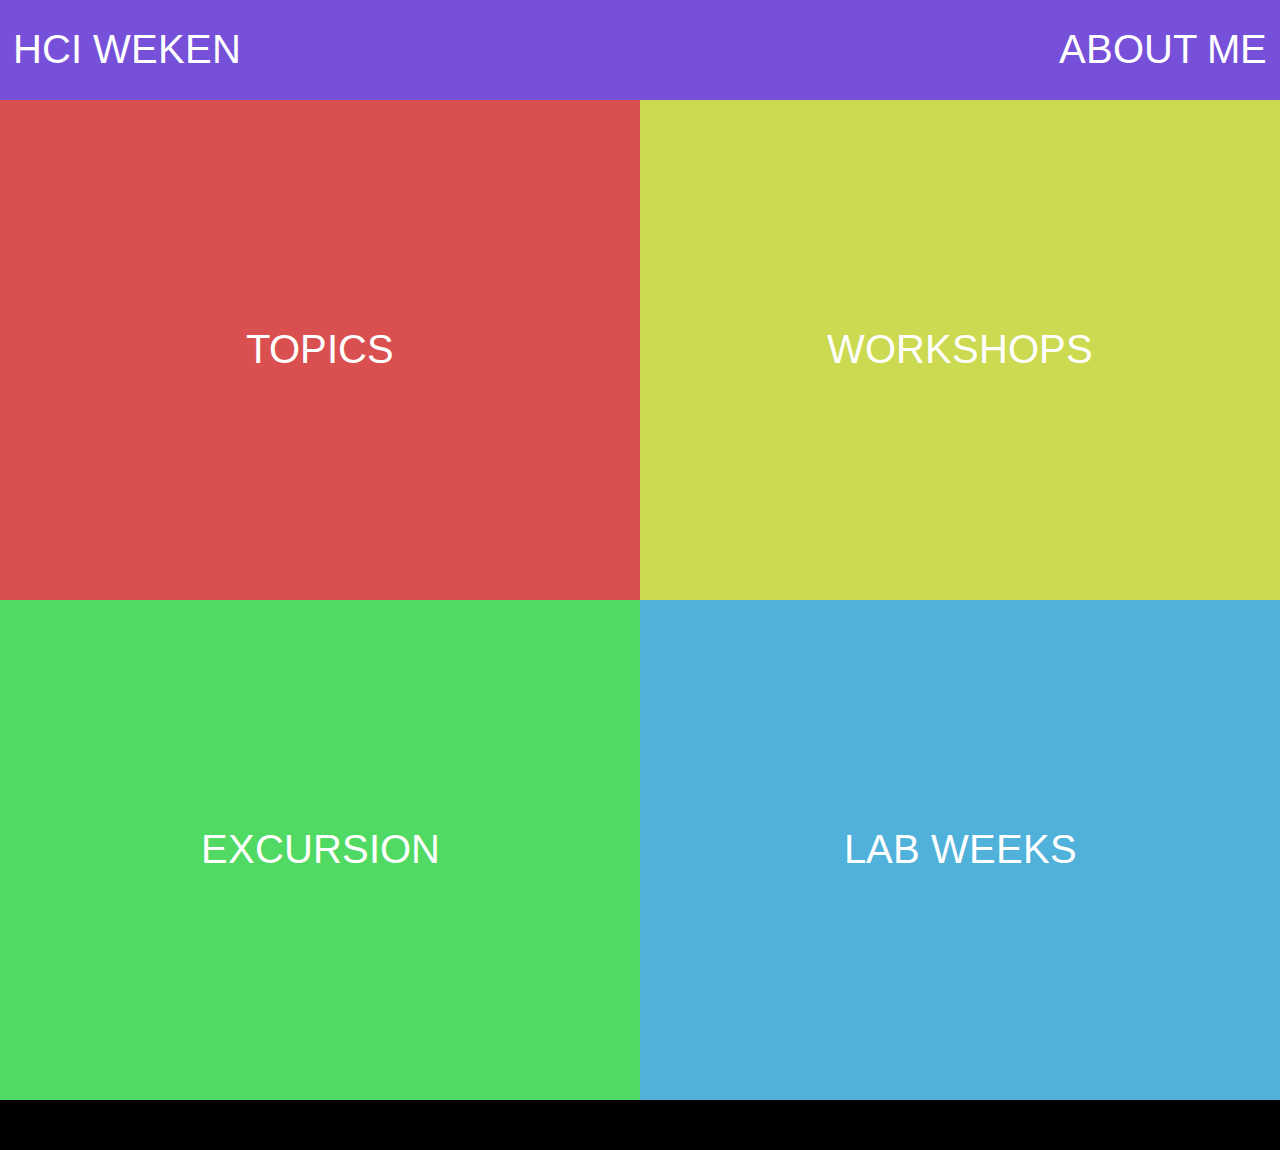
<file: index.html>
<!DOCTYPE html>
<html lang="en">
  <head>

    <!-- Basic Page Needs
    –––––––––––––––––––––––––––––––––––––––––––––––––– -->
    <meta charset="utf-8">
    <meta name="description" content="">
    <meta name="author" content="">

    <title>HCI</title>

    <!-- Mobile Specific Metas
    –––––––––––––––––––––––––––––––––––––––––––––––––– -->
    <meta name="viewport" content="width=device-width, initial-scale=1">

    <!-- FONT
    –––––––––––––––––––––––––––––––––––––––––––––––––– -->
    <link href="https://fonts.googleapis.com/css?family=Arimo" rel="stylesheet">

    <!-- CSS
    –––––––––––––––––––––––––––––––––––––––––––––––––– -->
    <link rel="stylesheet" href="css/css.css">

    <!-- JAVASCRIPT
    –––––––––––––––––––––––––––––––––––––––––––––––––– -->
   
    
    <!-- Favicon
    –––––––––––––––––––––––––––––––––––––––––––––––––– -->
    <!-- <link rel="icon" type="image/png" href=""> -->

  </head>
  <body>
  <!-- Primary Page Layout
  –––––––––––––––––––––––––––––––––––––––––––––––––– -->
  <header class="optionZero"><p class="HCIbig">HCI WEKEN</p><a href="html/home.html" class="about">ABOUT ME</a></header>  

  <main>     
    <figure class="optionOne"><a href="html/topic.html">TOPICS</a></figure> 
    <figure class="optionTwo"><a href="html/workshop.html">WORKSHOPS</a></figure>  
    <figure class="optionThree"><a href="html/excursion.html">EXCURSION</a></figure> 
    <figure class="optionFour"><a href="html/labWeeks.html">LAB WEEKS</a></figure> 
  </main>

  </section>
    <footer>
    </footer>
      
  <!-- End Document
    –––––––––––––––––––––––––––––––––––––––––––––––––– -->
  </body>
</html>
</file>
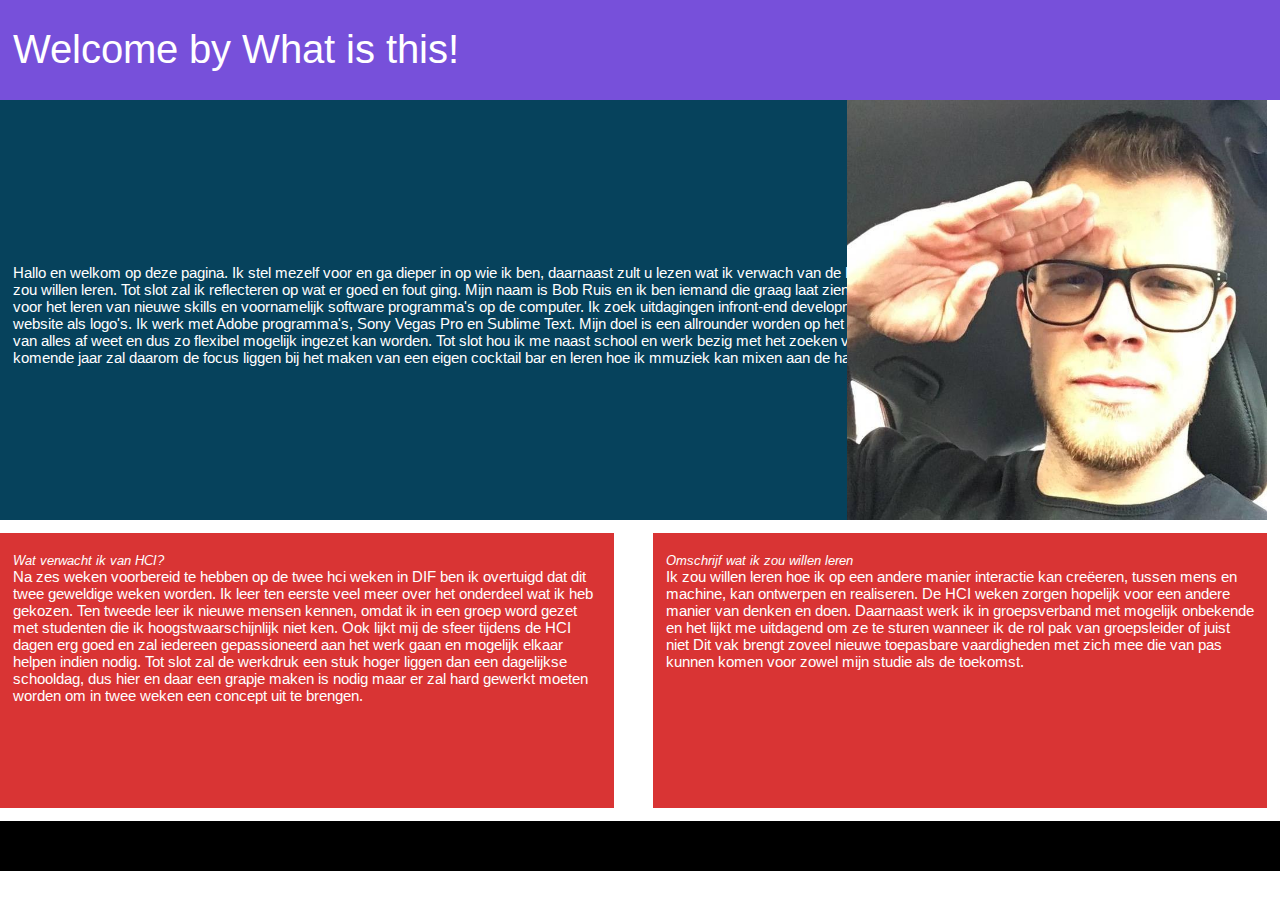
<file: html/home.html>
<!DOCTYPE html>
<html lang="en">
  <head>

    <!-- Basic Page Needs
    –––––––––––––––––––––––––––––––––––––––––––––––––– -->
    <meta charset="utf-8">
    <meta name="description" content="">
    <meta name="author" content="">

    <title>HCI</title>

    <!-- Mobile Specific Metas
    –––––––––––––––––––––––––––––––––––––––––––––––––– -->
    <meta name="viewport" content="width=device-width, initial-scale=1">

    <!-- FONT
    –––––––––––––––––––––––––––––––––––––––––––––––––– -->
    <link href="https://fonts.googleapis.com/css?family=Arimo" rel="stylesheet">
    <link href="https://fonts.googleapis.com/css?family=Titillium+Web" rel="stylesheet">

    <!-- CSS
    –––––––––––––––––––––––––––––––––––––––––––––––––– -->
    <link rel="stylesheet" href="../css/css.css">

    <!-- JAVASCRIPT
    –––––––––––––––––––––––––––––––––––––––––––––––––– -->
   
    
    <!-- Favicon
    –––––––––––––––––––––––––––––––––––––––––––––––––– -->
    <!-- <link rel="icon" type="image/png" href=""> -->

  </head>
  <body>
  <!-- Primary Page Layout
  –––––––––––––––––––––––––––––––––––––––––––––––––– -->
  <header class="optionZero"><a href="../index.html" class="about">Welcome by What is this! </a></header>  

  <main class="home">     
    <article class="aboutMe">
      <p>
        Hallo en welkom op deze pagina. Ik stel mezelf voor en ga dieper in op wie ik ben, daarnaast zult u lezen wat ik verwach van de HCI weken en wat ik graag zou willen leren. Tot slot zal ik reflecteren op wat er goed en fout ging. 

        Mijn naam is Bob Ruis en ik ben iemand die graag laat zien wat ik kan doen. Ik sta open voor het leren van nieuwe skills en voornamelijk software programma's op de computer. Ik zoek uitdagingen infront-end development en ontwerpen van website als logo's. Ik werk met Adobe programma's, Sony Vegas Pro en Sublime Text. Mijn doel is een allrounder worden op het gebied van design, zodat ik van alles af weet en dus zo flexibel mogelijk ingezet kan worden.

        Tot slot hou ik me naast school en werk bezig met het zoeken van nieuwe avonturen. Het komende jaar zal daarom de focus liggen bij het maken van een eigen cocktail bar en leren hoe ik mmuziek kan mixen aan de hand van een draaitafel. 
      </p>
    </article> 
    <figure class="profilePicture">
      <img src="../images/pf.jpg" alt="Bob Ruis" class="picture">
    </figure>  
    <article class="blockOne">
      <p>
        <i>Wat verwacht ik van HCI?</i>
        <br />
        Na zes weken voorbereid te hebben op de twee hci weken in DIF ben ik overtuigd dat dit twee geweldige weken worden. Ik leer ten eerste veel meer over het onderdeel wat ik heb gekozen. Ten tweede leer ik nieuwe mensen kennen, omdat ik in een groep word gezet met studenten die ik hoogstwaarschijnlijk niet ken. Ook lijkt mij de sfeer tijdens de HCI dagen erg goed en zal iedereen gepassioneerd aan het werk gaan en mogelijk elkaar helpen indien nodig. Tot slot zal de werkdruk een stuk hoger liggen dan een dagelijkse schooldag, dus hier en daar een grapje maken is nodig maar er zal hard gewerkt moeten worden om in twee weken een concept uit te brengen.
      </p>
    </article>  

    <article class="blockTwo">
      <p>
        <i>Omschrijf wat ik zou willen leren</i>
        <br />
        Ik zou willen leren hoe ik op een andere manier interactie kan creëeren, tussen mens en machine, kan ontwerpen en realiseren. De HCI weken zorgen hopelijk voor een andere manier van denken en doen. Daarnaast werk ik in groepsverband met mogelijk onbekende en het lijkt me uitdagend om ze te sturen wanneer ik de rol pak van groepsleider of juist niet

        Dit vak brengt zoveel nieuwe toepasbare vaardigheden met zich mee die van pas kunnen komen voor zowel mijn studie als de toekomst.
      </article> 
  
  </main>

  <footer></footer>
      
  <!-- End Document
    –––––––––––––––––––––––––––––––––––––––––––––––––– -->
  </body>
</html>
</file>
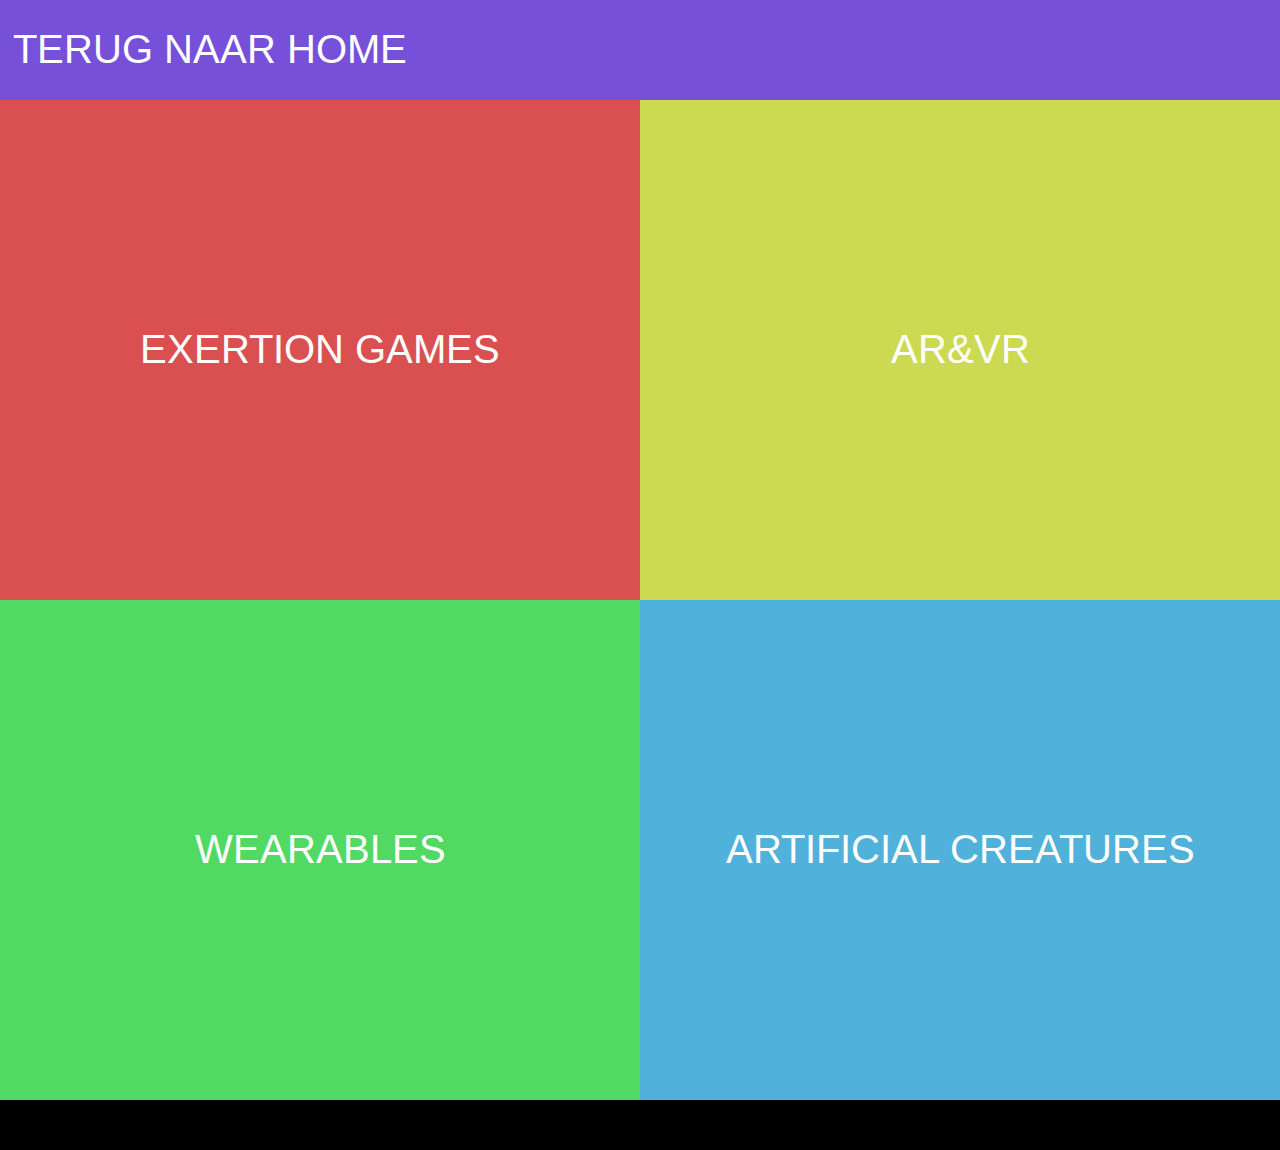
<file: html/topic.html>
<!DOCTYPE html>
<html lang="en">
  <head>

    <!-- Basic Page Needs
    –––––––––––––––––––––––––––––––––––––––––––––––––– -->
    <meta charset="utf-8">
    <meta name="description" content="">
    <meta name="author" content="">

    <title>Topics</title>

    <!-- Mobile Specific Metas
    –––––––––––––––––––––––––––––––––––––––––––––––––– -->
    <meta name="viewport" content="width=device-width, initial-scale=1">

    <!-- FONT
    –––––––––––––––––––––––––––––––––––––––––––––––––– -->
    <link href="https://fonts.googleapis.com/css?family=Arimo" rel="stylesheet">

    <!-- CSS
    –––––––––––––––––––––––––––––––––––––––––––––––––– -->
    <link rel="stylesheet" href="../css/css.css">

    <!-- JAVASCRIPT
    –––––––––––––––––––––––––––––––––––––––––––––––––– -->
   
    
    <!-- Favicon
    –––––––––––––––––––––––––––––––––––––––––––––––––– -->
    <!-- <link rel="icon" type="image/png" href=""> -->

  </head>
  <body>
  <!-- Primary Page Layout
  –––––––––––––––––––––––––––––––––––––––––––––––––– -->
    <header class="optionZero"><a href="home.html" class="about">TERUG NAAR HOME</a></header>  

    <main>
 		<figure class="optionOne"><a href="topic/exertion_games.html">EXERTION GAMES</a></figure>	
 		<figure class="optionTwo"><a href="topic/ar_vr.html">AR&VR</a></figure>	
 		<figure class="optionThree"><a href="topic/weearables.html">WEARABLES</a></figure>	
 		<figure class="optionFour"><a href="topic/ac.html">ARTIFICIAL CREATURES</a></figure>	
    </main>

    <footer>
    </footer>
      
  <!-- End Document
    –––––––––––––––––––––––––––––––––––––––––––––––––– -->
  </body>
</html>
</file>
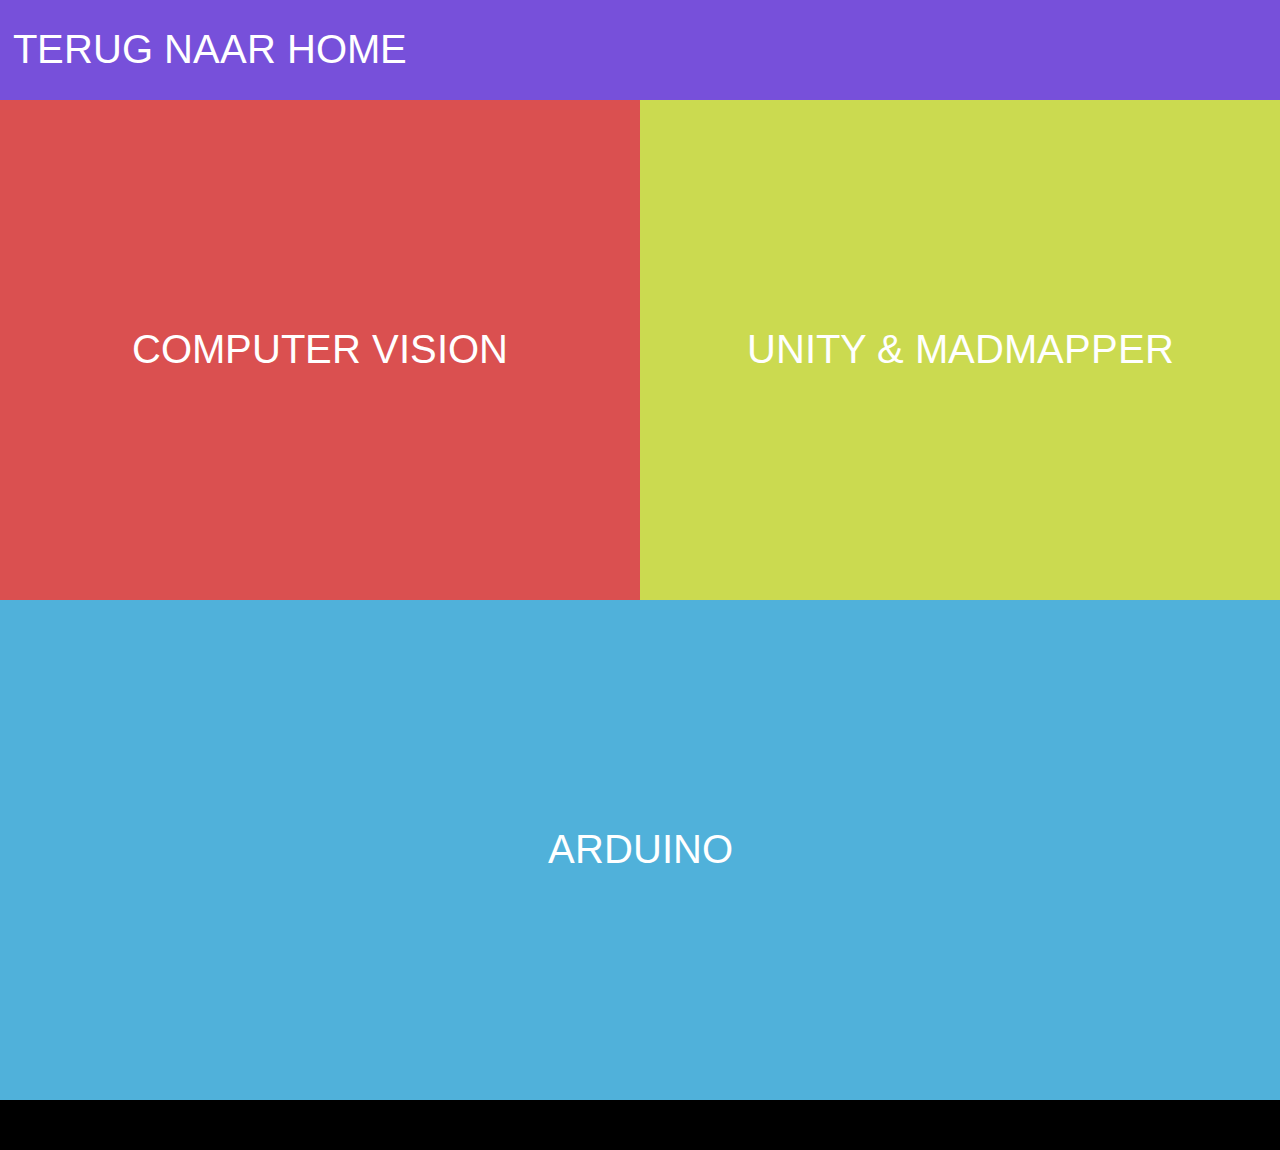
<file: html/workshop.html>
<!DOCTYPE html>
<html lang="en">
  <head>

    <!-- Basic Page Needs
    –––––––––––––––––––––––––––––––––––––––––––––––––– -->
    <meta charset="utf-8">
    <meta name="description" content="">
    <meta name="author" content="">

    <title>Workshop</title>

    <!-- Mobile Specific Metas
    –––––––––––––––––––––––––––––––––––––––––––––––––– -->
    <meta name="viewport" content="width=device-width, initial-scale=1">

    <!-- FONT
    –––––––––––––––––––––––––––––––––––––––––––––––––– -->
    <link href="https://fonts.googleapis.com/css?family=Arimo" rel="stylesheet">

    <!-- CSS
    –––––––––––––––––––––––––––––––––––––––––––––––––– -->
    <link rel="stylesheet" href="../css/css.css">

    <!-- JAVASCRIPT
    –––––––––––––––––––––––––––––––––––––––––––––––––– -->
   
    
    <!-- Favicon
    –––––––––––––––––––––––––––––––––––––––––––––––––– -->
    <!-- <link rel="icon" type="image/png" href=""> -->

  </head>
  <body>
  <!-- Primary Page Layout
  –––––––––––––––––––––––––––––––––––––––––––––––––– -->
    <header class="optionZero"><a href="home.html" class="about">TERUG NAAR HOME</a></header>  
    
    <main>
   		<figure class="optionOne"><a href="workshop/cv.html">COMPUTER VISION</a></figure>	
   		<figure class="optionTwo"><a href="workshop/unity.html">UNITY & MADMAPPER</a></figure>
   		<figure class="optionFour arduinoLink"><a href="workshop/arduino.html">ARDUINO</a></figure>	
    </main>

    <footer>
    </footer>
      
  <!-- End Document
    –––––––––––––––––––––––––––––––––––––––––––––––––– -->
  </body>
</html>
</file>
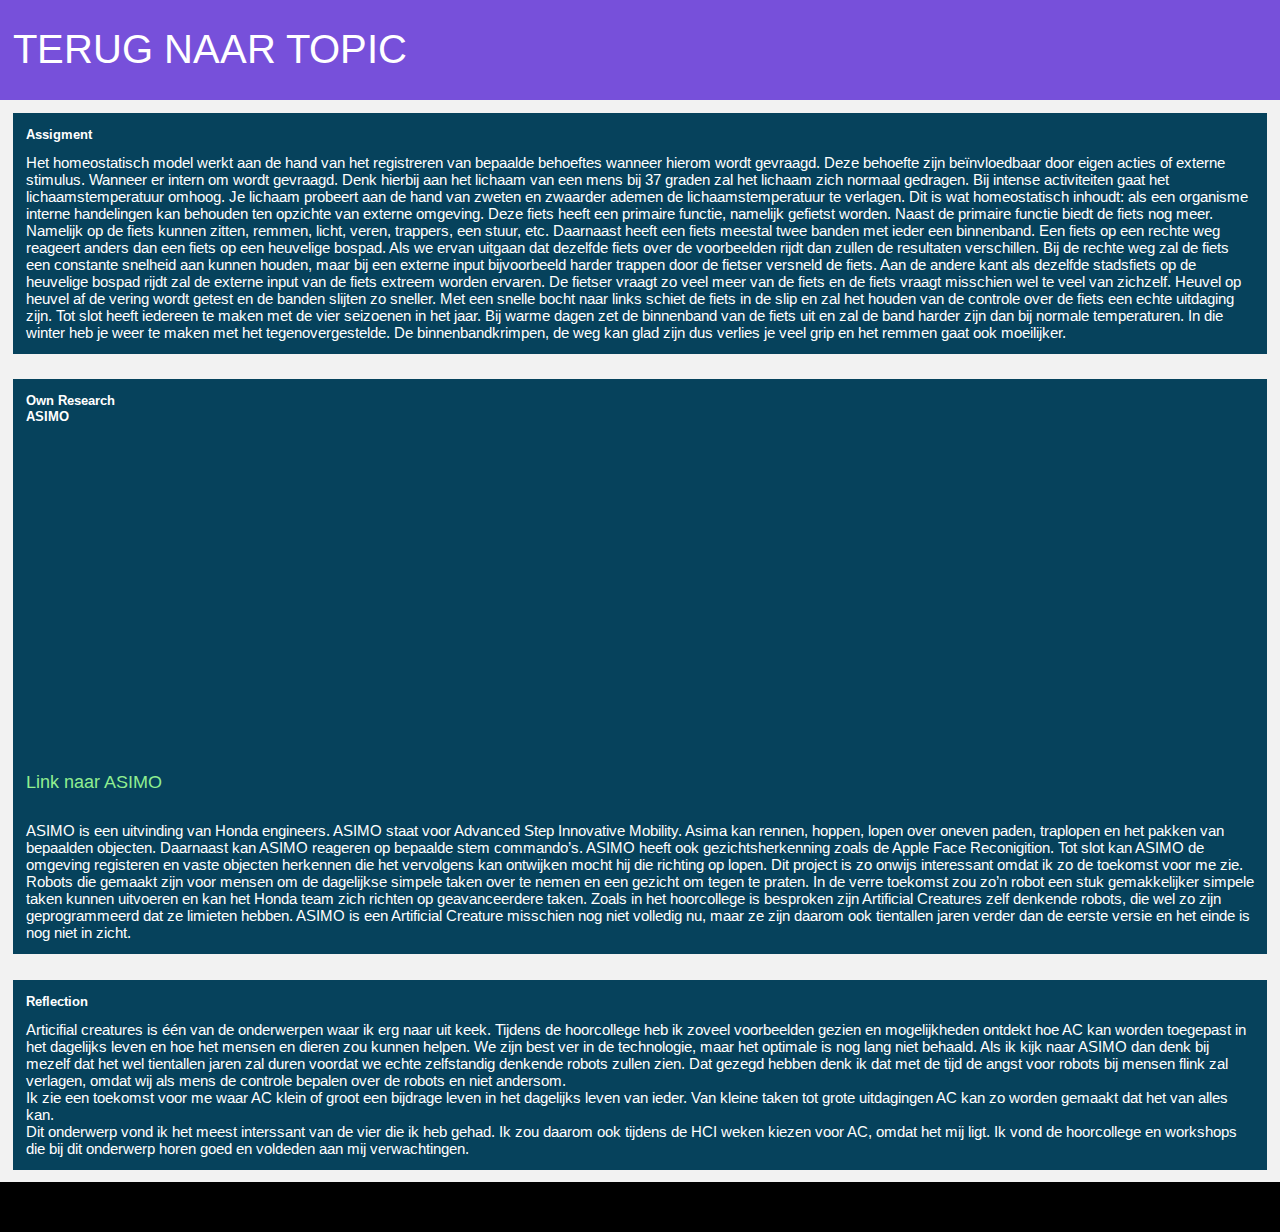
<file: html/topic/ac.html>
<!DOCTYPE html>
<html lang="en">
  <head>

    <!-- Basic Page Needs
    –––––––––––––––––––––––––––––––––––––––––––––––––– -->
    <meta charset="utf-8">
    <meta name="description" content="">
    <meta name="author" content="">

    <title>Artificial Creatures</title>

    <!-- Mobile Specific Metas
    –––––––––––––––––––––––––––––––––––––––––––––––––– -->
    <meta name="viewport" content="width=device-width, initial-scale=1">

    <!-- FONT
    –––––––––––––––––––––––––––––––––––––––––––––––––– -->
    <link href="https://fonts.googleapis.com/css?family=Arimo" rel="stylesheet">

    <!-- CSS
    –––––––––––––––––––––––––––––––––––––––––––––––––– -->
    <link rel="stylesheet" href="../../css/css.css">

    <!-- JAVASCRIPT
    –––––––––––––––––––––––––––––––––––––––––––––––––– -->
   
    
    <!-- Favicon
    –––––––––––––––––––––––––––––––––––––––––––––––––– -->
    <!-- <link rel="icon" type="image/png" href=""> -->

  </head>
  <body>
  <!-- Primary Page Layout
  –––––––––––––––––––––––––––––––––––––––––––––––––– -->
  <header class="optionZero"><a href="../topic.html" class="about">TERUG NAAR TOPIC</a></header>

    <main>  
      <section class="ARassignments">
        <article class="assignmentEG">
         <h2>Assigment</h2>
        <p>
          Het homeostatisch model werkt aan de hand van het registreren van bepaalde behoeftes wanneer hierom wordt gevraagd. Deze behoefte zijn beïnvloedbaar door eigen acties of externe stimulus. Wanneer er intern om wordt gevraagd. Denk hierbij aan het lichaam van een mens bij 37 graden zal het lichaam zich normaal gedragen. Bij intense activiteiten gaat het lichaamstemperatuur omhoog. Je lichaam probeert aan de hand van zweten en zwaarder ademen de lichaamstemperatuur te verlagen. Dit is wat homeostatisch inhoudt: als een organisme interne handelingen kan behouden ten opzichte van externe omgeving. 
          Deze fiets heeft een primaire functie, namelijk gefietst worden. Naast de primaire functie biedt de fiets nog meer. Namelijk op de fiets kunnen zitten, remmen, licht, veren, trappers, een stuur, etc. Daarnaast heeft een fiets meestal twee banden met ieder een binnenband.
          Een fiets op een rechte weg reageert anders dan een fiets op een heuvelige bospad. Als we ervan uitgaan dat dezelfde fiets over de voorbeelden rijdt dan zullen de resultaten verschillen. Bij de rechte weg zal de fiets een constante  snelheid aan kunnen houden, maar bij een externe input bijvoorbeeld harder trappen door de fietser versneld de fiets. 
          Aan de andere kant als dezelfde stadsfiets op de heuvelige bospad rijdt zal de externe input van de fiets extreem worden ervaren. De fietser vraagt zo veel meer van de fiets en de fiets vraagt misschien wel te veel van zichzelf. Heuvel op heuvel af de vering wordt getest en de banden slijten zo sneller. Met een snelle bocht naar links schiet de fiets in de slip en zal het houden van de controle over de fiets een echte uitdaging zijn.
          Tot slot heeft iedereen te maken met de vier seizoenen in het jaar. Bij warme dagen zet de binnenband van de fiets uit en zal de band harder zijn dan bij normale temperaturen. In die winter heb je weer te maken met het tegenovergestelde. De binnenbandkrimpen, de weg kan glad zijn dus verlies je veel grip en het remmen gaat ook moeilijker. 

        </p>
      </article>
    </section>
      <section class="ARassignments">
        <article class="assignmentEG">
          <h2>Own Research</h2>
            <h3>ASIMO</h3>
              <iframe  width="425" height="344" src="https://www.youtube.com/embed/QdQL11uWWcI" frameborder="0" allowfullscreen></iframe>
           
              <a href="http://asimo.honda.com/asimo-history/" class="link">Link naar ASIMO</a>

            <p>
              <br/ >
              ASIMO is een uitvinding van Honda engineers. ASIMO staat voor Advanced Step Innovative Mobility. Asima kan rennen, hoppen, lopen over oneven paden, traplopen en het pakken van bepaalden objecten. Daarnaast kan ASIMO reageren op bepaalde stem commando’s. ASIMO heeft ook gezichtsherkenning zoals de Apple Face Reconigition. Tot slot kan ASIMO de omgeving registeren en vaste objecten herkennen die het vervolgens kan ontwijken mocht hij die richting op lopen. Dit project is zo onwijs interessant omdat ik zo de toekomst voor me zie. Robots die gemaakt zijn voor mensen om de dagelijkse simpele taken over te nemen en een gezicht om tegen te praten. In de verre toekomst zou zo’n robot een stuk gemakkelijker simpele taken kunnen uitvoeren en kan het Honda team zich richten op geavanceerdere taken. Zoals in het hoorcollege is besproken zijn Artificial Creatures zelf denkende robots, die wel zo zijn geprogrammeerd dat ze limieten hebben. ASIMO is een Artificial Creature misschien nog niet volledig nu, maar ze zijn daarom ook tientallen jaren verder dan de eerste versie en het einde is nog niet in zicht. 
            </p>
        </article>

     
    </section>

      <section class="ARassignments">
        <article class="assignmentEG">
          <h2>Reflection</h2>
            <p>
              Articifial creatures is één van de onderwerpen waar ik erg naar uit keek. Tijdens de hoorcollege heb ik zoveel voorbeelden gezien en mogelijkheden ontdekt hoe AC kan worden toegepast in het dagelijks leven en hoe het mensen en dieren zou kunnen helpen. We zijn best ver in de technologie, maar het optimale is nog lang niet behaald. Als ik kijk naar ASIMO dan denk bij mezelf dat het wel tientallen jaren zal duren voordat we echte zelfstandig denkende robots zullen zien. Dat gezegd hebben denk ik dat met de tijd de angst voor robots bij mensen flink zal verlagen, omdat wij als mens de controle bepalen over de robots en niet andersom. 
              <br />
              Ik zie een toekomst voor me waar AC klein of groot een bijdrage leven in het dagelijks leven van ieder. Van kleine taken tot grote uitdagingen AC kan zo worden gemaakt dat het van alles kan. 
              <br />
              Dit onderwerp vond ik het meest interssant van de vier die ik heb gehad. Ik zou daarom ook tijdens de HCI weken kiezen voor AC, omdat het mij ligt. Ik vond de hoorcollege en workshops die bij dit onderwerp horen goed en voldeden aan mij verwachtingen.   
            </p>    
      </article>
    </section>

    <footer>
    </footer>
      
  <!-- End Document
    –––––––––––––––––––––––––––––––––––––––––––––––––– -->
  </body>
</html>
</file>
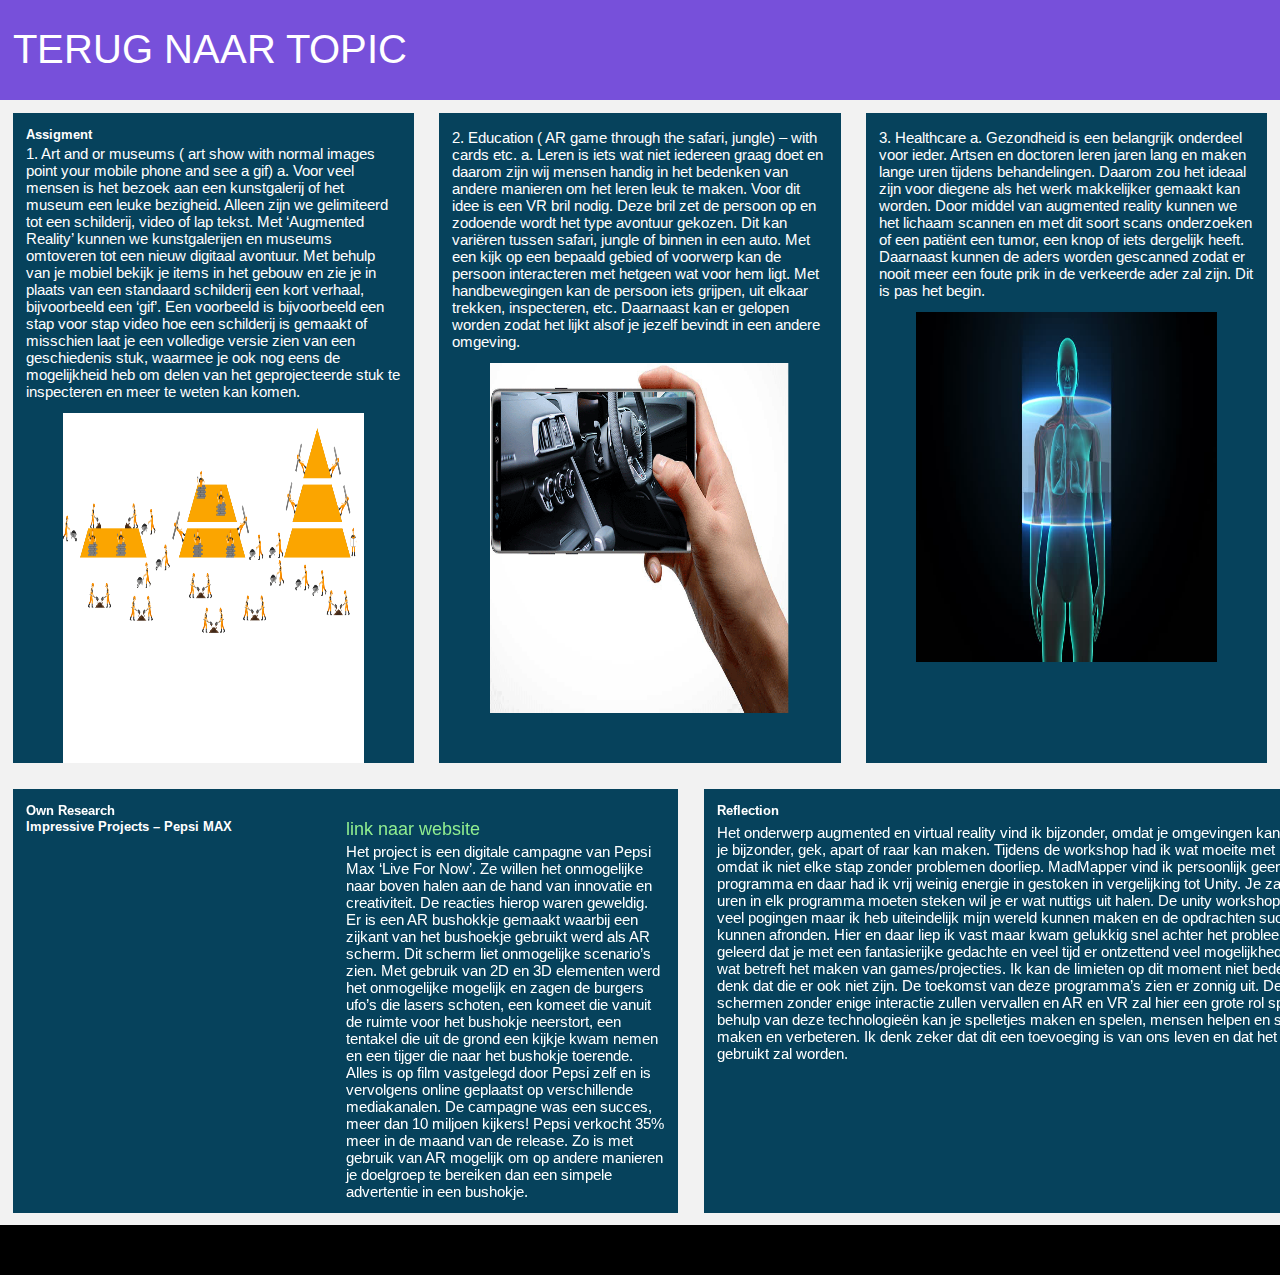
<file: html/topic/ar_vr.html>
<!DOCTYPE html>
<html lang="en">
  <head>

    <!-- Basic Page Needs
    –––––––––––––––––––––––––––––––––––––––––––––––––– -->
    <meta charset="utf-8">
    <meta name="description" content="">
    <meta name="author" content="">

    <title>AR VR</title>

    <!-- Mobile Specific Metas
    –––––––––––––––––––––––––––––––––––––––––––––––––– -->
    <meta name="viewport" content="width=device-width, initial-scale=1">

    <!-- FONT
    –––––––––––––––––––––––––––––––––––––––––––––––––– -->
    <link href="https://fonts.googleapis.com/css?family=Arimo" rel="stylesheet">

    <!-- CSS
    –––––––––––––––––––––––––––––––––––––––––––––––––– -->
    <link rel="stylesheet" href="../../css/css.css">

    <!-- JAVASCRIPT
    –––––––––––––––––––––––––––––––––––––––––––––––––– -->
   
    
    <!-- Favicon
    –––––––––––––––––––––––––––––––––––––––––––––––––– -->
    <!-- <link rel="icon" type="image/png" href=""> -->

  </head>
  <body>
  <!-- Primary Page Layout
  –––––––––––––––––––––––––––––––––––––––––––––––––– -->
  <header class="optionZero"><a href="../topic.html" class="about">TERUG NAAR TOPIC</a></header> 

    <main> 
      <section class="arvrAssignments">
        <article class="assignmentARVR">
         <h2>Assigment</h2>
        <p>
          1.  Art and  or museums ( art show with normal images point your mobile phone and see a gif)
          a.  Voor veel mensen is het bezoek aan een kunstgalerij of het museum een leuke bezigheid. Alleen zijn we gelimiteerd tot een schilderij, video of lap tekst. Met ‘Augmented Reality’ kunnen we kunstgalerijen en museums omtoveren tot een nieuw digitaal avontuur. Met behulp van je mobiel bekijk je items in het gebouw en zie je in plaats van een standaard schilderij een kort verhaal, bijvoorbeeld een ‘gif’. Een voorbeeld is bijvoorbeeld een stap voor stap video hoe een schilderij is gemaakt of misschien laat je een volledige versie zien van een geschiedenis stuk, waarmee je ook nog eens de mogelijkheid heb om delen van het geprojecteerde stuk te inspecteren en meer te weten kan komen.
        </p>
          <figure class="picture_arvr">
            <img src="../../images/building-a-pyramid.png" class="pictures ar"/>
          </figure>
        </article>

        <article class="assignmentARVR">
          <p>
            2.  Education ( AR game through the safari, jungle) – with cards etc. 
            a.  Leren is iets wat niet iedereen graag doet en daarom zijn wij mensen handig in het bedenken van andere manieren om het leren leuk te maken. Voor dit idee is een VR bril nodig. Deze bril zet de persoon op en zodoende wordt het type avontuur gekozen. Dit kan variëren tussen safari, jungle of binnen in een auto. Met een kijk op een bepaald gebied of voorwerp kan de persoon interacteren met hetgeen wat voor hem ligt. Met handbewegingen kan de persoon iets grijpen, uit elkaar trekken, inspecteren, etc. Daarnaast kan er gelopen worden zodat het lijkt alsof je jezelf bevindt in een andere omgeving.  
          </p>
          <figure class="picture_arvr">
              <img src="../../images/insidecar.png" class="pictures ar"/>
          </figure>
        </article>

        <article class="assignmentARVR">
          <p>
            3.  Healthcare
            a.  Gezondheid is een belangrijk onderdeel voor ieder. Artsen en doctoren leren jaren lang en maken lange uren tijdens behandelingen. Daarom zou het ideaal zijn voor diegene als het werk makkelijker gemaakt kan worden. Door middel van augmented reality kunnen we het lichaam scannen en met dit soort scans onderzoeken of een patiënt een tumor, een knop of iets dergelijk heeft. Daarnaast kunnen de aders worden gescanned zodat er nooit meer een foute prik in de verkeerde ader zal zijn. Dit is pas het begin. 
          </p>
          <figure class="picture_arvr">
              <img src="../../images/healthcare.jpg" class="pictures ar"/>
          </figure>
      </article>
    </section>
    <section class="arvrAssignments ">
      <article class="assignmentARVR tt">
        <h2>Own Research</h2>
        
        <div class="a">
            <h3>Impressive Projects – Pepsi MAX</h3>

            <iframe  width="98%" height="344" src="https://www.youtube.com/embed/Go9rf9GmYpM" frameborder="0" allowfullscreen></iframe>
        </div>
        <div class="a">

            <a href="https://grandvisual.com/work/unbelievable-bus-shelter/" class="link">link naar website</a>
          <p>
            Het project is een digitale campagne van Pepsi Max ‘Live For Now’. Ze willen het onmogelijke naar boven halen aan de hand van innovatie en creativiteit. De reacties hierop waren geweldig. Er is een AR bushokkje gemaakt waarbij een zijkant van het bushoekje gebruikt werd als AR scherm. Dit scherm liet onmogelijke scenario’s zien. Met gebruik van 2D en 3D elementen werd het onmogelijke mogelijk en zagen de burgers ufo’s die lasers schoten, een komeet die vanuit de ruimte voor het bushokje neerstort, een tentakel die uit de grond een kijkje kwam nemen en een tijger die naar het bushokje toerende. Alles is op film vastgelegd door Pepsi zelf en is vervolgens online geplaatst op verschillende mediakanalen. De campagne was een succes, meer dan 10 miljoen kijkers! Pepsi verkocht 35% meer in de maand van de release. Zo is met gebruik van AR mogelijk om op andere manieren je doelgroep te bereiken dan een simpele advertentie in een bushokje.
          </p>
        </div>
      </article>

      <article class="assignmentARVR tt">
        <h2>Reflection</h2>
          <p>
            Het onderwerp augmented en virtual reality vind ik bijzonder, omdat je omgevingen kan creëren die je bijzonder, gek, apart of raar kan maken. Tijdens de workshop had ik wat moeite met Unity, omdat ik niet elke stap zonder problemen doorliep. MadMapper vind ik persoonlijk geen prettig programma en daar had ik vrij weinig energie in gestoken in vergelijking tot Unity.  Je zal heel wat uren in elk programma moeten steken wil je er wat nuttigs uit halen. 
            De unity workshops kosten veel pogingen maar ik heb uiteindelijk mijn wereld kunnen maken en de opdrachten succesvol kunnen afronden. Hier en daar liep ik vast maar kwam gelukkig snel achter het  probleem. 
            Ik heb geleerd dat je met een fantasierijke gedachte en veel tijd er ontzettend veel mogelijkheden hebt, wat betreft het maken van games/projecties. Ik kan de limieten op dit moment niet bedenken en ik denk dat die er ook niet zijn. 
            De toekomst van deze programma’s zien er zonnig uit. De standaard schermen zonder enige interactie zullen vervallen en AR en VR zal hier een grote rol spelen. Met behulp van deze technologieën kan je spelletjes maken en spelen, mensen helpen en simulaties maken en verbeteren. Ik denk zeker dat dit een toevoeging is van ons leven en dat het nog veel gebruikt zal worden.
          </p>
      </article>
    </section>



  </main>

  <footer>
  </footer>
      
  <!-- End Document
    –––––––––––––––––––––––––––––––––––––––––––––––––– -->
  </body>
</html>
</file>
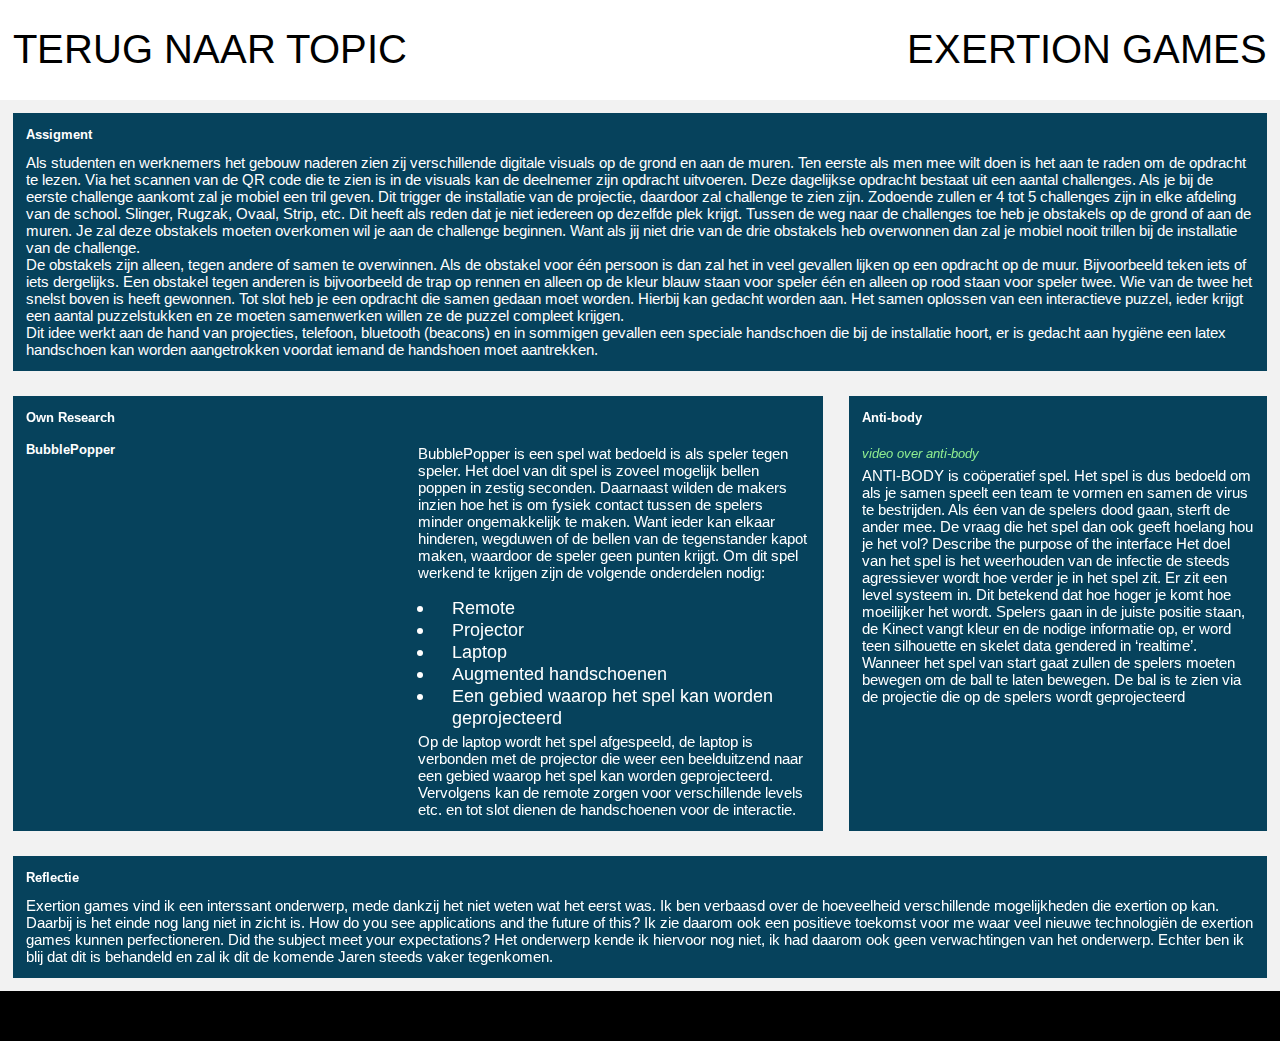
<file: html/topic/exertion_games.html>
<!DOCTYPE html>
<html lang="en">
  <head>

    <!-- Basic Page Needs
    –––––––––––––––––––––––––––––––––––––––––––––––––– -->
    <meta charset="utf-8">
    <meta name="description" content="">
    <meta name="author" content="">

    <title>Exertion games</title>

    <!-- Mobile Specific Metas
    –––––––––––––––––––––––––––––––––––––––––––––––––– -->
    <meta name="viewport" content="width=device-width, initial-scale=1">

    <!-- FONT
    –––––––––––––––––––––––––––––––––––––––––––––––––– -->
    <link href="https://fonts.googleapis.com/css?family=Arimo" rel="stylesheet">

    <!-- CSS
    –––––––––––––––––––––––––––––––––––––––––––––––––– -->
    <link rel="stylesheet" href="../../css/css.css">

    <!-- JAVASCRIPT
    –––––––––––––––––––––––––––––––––––––––––––––––––– -->
   
    
    <!-- Favicon
    –––––––––––––––––––––––––––––––––––––––––––––––––– -->
    <!-- <link rel="icon" type="image/png" href=""> -->

  </head>
  <body>
  <!-- Primary Page Layout
  –––––––––––––––––––––––––––––––––––––––––––––––––– -->
  <header class="head"><a href="../topic.html" class="back">TERUG NAAR TOPIC</a> <p class="titlePage">EXERTION GAMES</p></header>

    <main> 
      <section class="EGAssignments">
        <article class="assignmentEG">
         <h2>Assigment</h2>
        <p>
          Als studenten en werknemers het gebouw naderen zien zij verschillende digitale visuals op de grond en aan de muren. Ten eerste als men mee wilt doen is het aan te raden om de opdracht te lezen. Via het scannen van de QR code die te zien is in de visuals kan de deelnemer zijn opdracht uitvoeren. Deze dagelijkse opdracht bestaat uit een aantal challenges. Als je bij de eerste challenge aankomt zal je mobiel een tril geven. Dit trigger de installatie van de projectie, daardoor zal challenge te zien zijn. Zodoende zullen er 4 tot 5 challenges zijn in elke afdeling van de school. Slinger, Rugzak, Ovaal, Strip, etc. Dit heeft als reden dat je niet iedereen op dezelfde plek krijgt. Tussen de weg naar de challenges toe heb je obstakels op de grond of aan de muren. Je zal deze obstakels moeten overkomen wil je aan de challenge beginnen. Want als jij niet drie van de drie obstakels heb overwonnen dan zal je mobiel nooit trillen bij de installatie van de challenge.</br >
          De obstakels zijn alleen, tegen andere of samen te overwinnen. Als de obstakel voor één persoon is dan zal het in veel gevallen lijken op een opdracht op de muur. Bijvoorbeeld teken iets of iets dergelijks. Een obstakel tegen anderen is bijvoorbeeld de trap op rennen en alleen op de kleur blauw staan voor speler één en alleen op rood staan voor speler twee. Wie van de twee het snelst boven is heeft gewonnen. Tot slot heb je een opdracht die samen gedaan moet worden. Hierbij kan gedacht worden aan. Het samen oplossen van een interactieve puzzel, ieder krijgt een aantal puzzelstukken en ze moeten samenwerken willen ze de puzzel compleet krijgen. </br >
          Dit idee werkt aan de hand van projecties, telefoon, bluetooth (beacons) en in sommigen gevallen een speciale handschoen die bij de installatie hoort, er is gedacht aan hygiëne een latex handschoen kan worden aangetrokken voordat iemand de handshoen moet aantrekken.
        </p>
      </article>
    </section>

      <section class="EGAssignments">
        <article class="assignmentEG">
        <h2>Own Research</h2>
        <br />
        <div class="a">
            <h3>BubblePopper</h3>
            <iframe width="98%" height="344" src="https://www.youtube.com/embed/DOHqMWDbp44" frameborder="0" allowfullscreen></iframe>
        </div>
        <div class="a">
          <p>
            BubblePopper is een spel wat bedoeld is als speler tegen speler. Het doel van dit spel is zoveel mogelijk bellen poppen in zestig seconden. Daarnaast wilden de makers inzien hoe het is om fysiek contact tussen de spelers minder ongemakkelijk te maken. Want ieder kan elkaar hinderen, wegduwen of de bellen van de tegenstander kapot maken, waardoor de speler geen punten krijgt. 

            Om dit spel werkend te krijgen zijn de volgende onderdelen nodig:
          </p> <br/ >
            <ul>
              <li>Remote</li>
              <li>Projector</li>
              <li>Laptop</li>
              <li>Augmented handschoenen</li>
              <li>Een gebied waarop het spel kan worden geprojecteerd </li>
            </ul>
          <p>
            Op de laptop wordt het spel afgespeeld, de laptop is verbonden met de projector die weer een beelduitzend naar een gebied waarop het spel kan worden geprojecteerd. Vervolgens kan de remote zorgen voor verschillende levels etc. en tot slot dienen de handschoenen voor de interactie. 
          </p>
        <div class="a">
      </article>

      <article class="assignmentARVR">
        <h2>Anti-body</h2>
          <br />
            <a href="http://exertiongameslab.org/projects/anti-body" target="_blank" class="link"><i>video over anti-body</i></a>
          
          <p>
            ANTI-BODY is coöperatief spel. Het spel is dus bedoeld om als je samen speelt een team te vormen en samen de virus te bestrijden. Als éen van de spelers dood gaan, sterft de ander mee. De vraag die het spel dan ook geeft hoelang hou je het vol? 
            Describe the purpose of the interface
            Het doel van het spel is het weerhouden van de infectie de steeds agressiever wordt hoe verder je in het spel zit. Er zit een level systeem in. Dit betekend dat hoe hoger je komt hoe moeilijker het wordt. 
            Spelers gaan in de juiste positie staan, de Kinect vangt kleur en de nodige informatie op, er word teen silhouette en skelet data gendered in ‘realtime’. Wanneer het spel van start gaat zullen de spelers moeten bewegen om de ball te laten bewegen. De bal is te zien via de projectie die op de spelers wordt geprojecteerd
          </p>
      </article>
    </section>

    <section class="EGAssignments">
      <article class="assignmentEG">
        <h2>Reflectie</h2>
          <p>
            Exertion games vind ik een interssant onderwerp, mede dankzij het niet weten wat het eerst was. Ik ben verbaasd over de hoeveelheid verschillende mogelijkheden die exertion op kan. Daarbij is het einde nog lang niet in zicht is.
          
            How do you see applications and the future of this?
            Ik zie daarom ook een positieve toekomst voor me waar veel nieuwe technologiën de exertion games kunnen perfectioneren.
          
            Did the subject meet your expectations?
            Het onderwerp kende ik hiervoor nog niet, ik had daarom ook geen verwachtingen van het onderwerp. Echter ben ik blij dat dit is behandeld en zal ik dit de komende Jaren steeds vaker tegenkomen. 
          </p>
      </article>
    </section>
  </main>

    <footer>
    </footer>
      
  <!-- End Document
    –––––––––––––––––––––––––––––––––––––––––––––––––– -->
  </body>
</html>
</file>
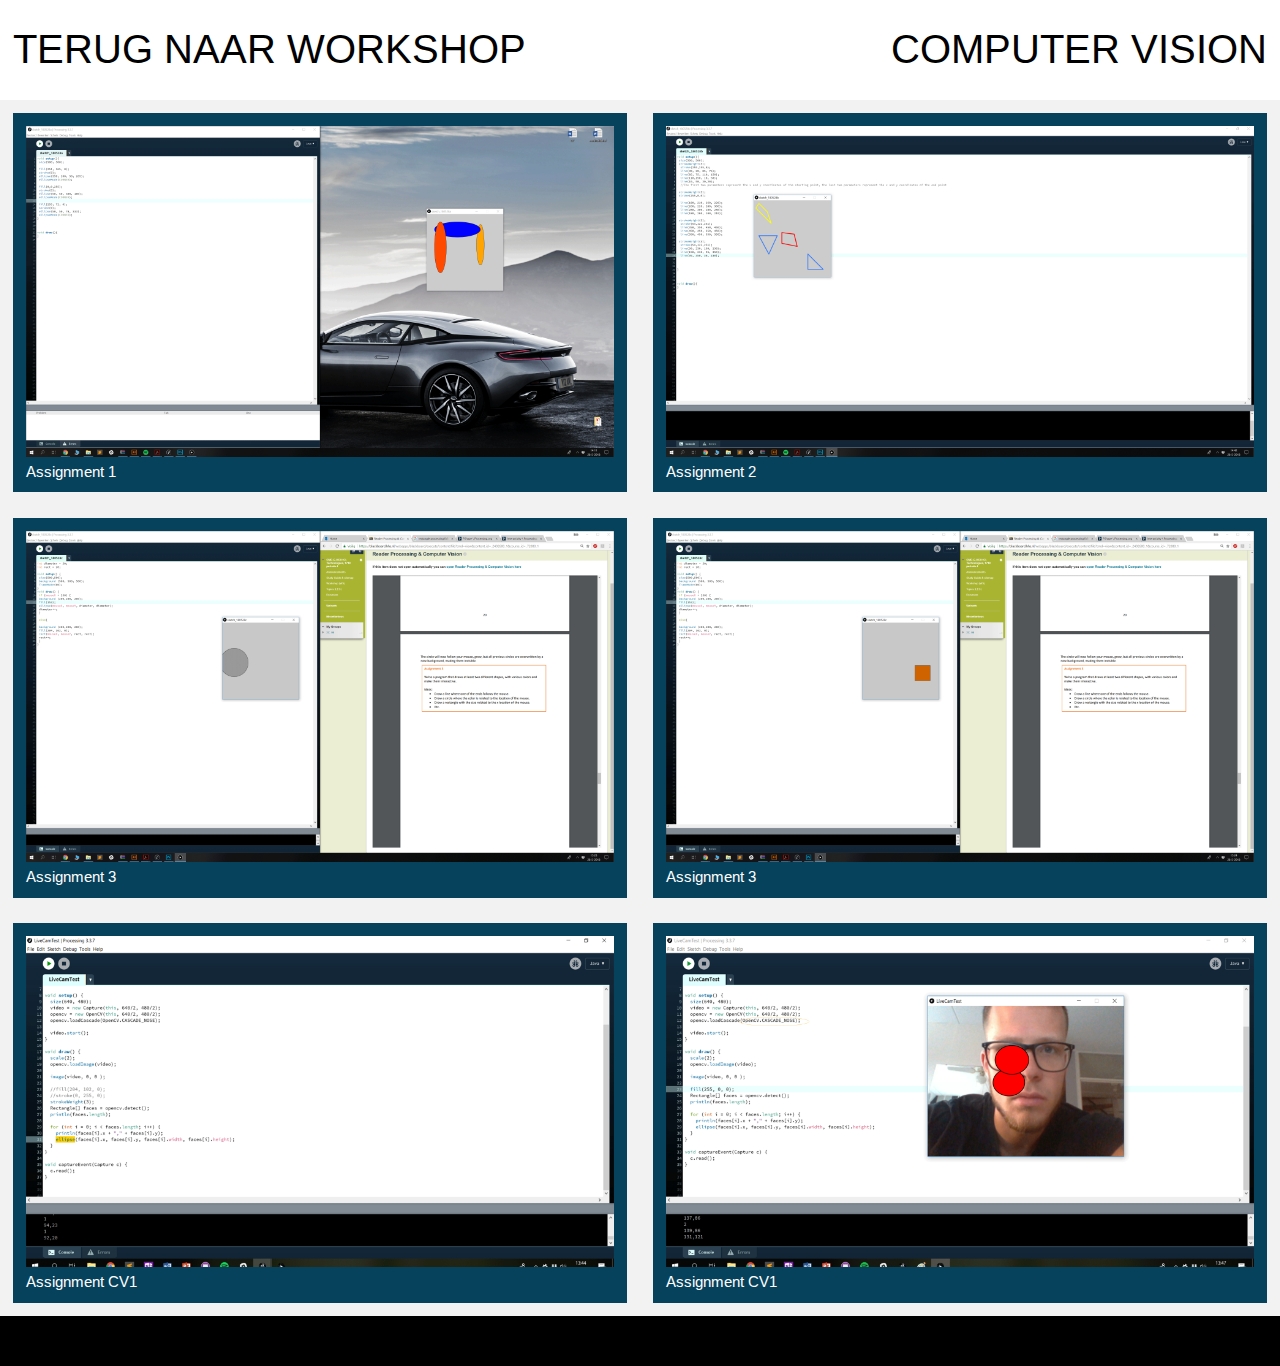
<file: html/workshop/cv.html>
<!DOCTYPE html>
<html lang="en">
  <head>

    <!-- Basic Page Needs
    –––––––––––––––––––––––––––––––––––––––––––––––––– -->
    <meta charset="utf-8">
    <meta name="description" content="">
    <meta name="author" content="">

    <title>Computer Vision</title>

    <!-- Mobile Specific Metas
    –––––––––––––––––––––––––––––––––––––––––––––––––– -->
    <meta name="viewport" content="width=device-width, initial-scale=1">

    <!-- FONT
    –––––––––––––––––––––––––––––––––––––––––––––––––– -->
    <link href="https://fonts.googleapis.com/css?family=Arimo" rel="stylesheet">

    <!-- CSS
    –––––––––––––––––––––––––––––––––––––––––––––––––– -->
    <link rel="stylesheet" href="../../css/css.css">

    <!-- JAVASCRIPT
    –––––––––––––––––––––––––––––––––––––––––––––––––– -->
   
    
    <!-- Favicon
    –––––––––––––––––––––––––––––––––––––––––––––––––– -->
    <!-- <link rel="icon" type="image/png" href=""> -->

  </head>
  <body>
  <!-- Primary Page Layout
  –––––––––––––––––––––––––––––––––––––––––––––––––– -->
  <header class="head"><a href="../workshop.html" class="back">TERUG NAAR WORKSHOP</a> <p class="titlePage">COMPUTER VISION</p></header>

  <main>     
    <section class="cvAssignments">
      <article class="progression">
        <figure class="picture_progresion">
          <img src="../../images/cv/assignment_1.png"/ class="pictures">
        </figure>
        <p>
          Assignment 1 
        </p>
      </article>
      <article class="progression">
        <figure class="picture_progresion">
          <img src="../../images/cv/assignment_2.png"/ class="pictures">
        </figure>
          <p>
            Assignment 2
          </p>
      </article>
    
      <article class="progression">
        <figure class="picture_progresion">
          <img src="../../images/cv/assignment_3_a.png"/ class="pictures">
        </figure>
          <p>
            Assignment 3
          </p>
      </article>

      <article class="progression">
        <figure class="picture_progresion">
          <img src="../../images/cv/assignment_3_b.png"/ class="pictures">
        </figure>
          <p>
            Assignment 3
          </p>
      </article>
 
      <article class="progression">
        <figure class="picture_progresion">
          <img src="../../images/cv/CV_1.png"/ class="pictures">
        </figure>
          <p>
            Assignment CV1
          </p>
        </article>

        <article class="progression">
          <figure class="picture_progresion">
            <img src="../../images/cv/CV_2.png"/ class="pictures"> 
          </figure>  
            <p>
              Assignment CV1
            </p>    
      </article>
    </section>
 
  </main>
    <footer>
    </footer>
      
  <!-- End Document
    –––––––––––––––––––––––––––––––––––––––––––––––––– -->
  </body>
</html>
</file>
<file: css/css.css>
*{
	margin:0;
	padding: 0;
	font-family: 'Arimo', sans-serif;
	font-size: 13px;
}

a{
	text-decoration: none;
	color:white;
	display: block
}
p{
	padding-top: 5%;
}

header{
	height: 100px;

	text-align: center;

	align-items: center;
	justify-content: center;
	display: flex;
}
main{
    width: 100%;
    height: 100%;
    
    display: flex;
    flex-direction: row;
    flex-wrap: wrap;
}

section.excursion{
	flex-direction: column;
}

section{
	display: flex;
	width: 100%;
    padding-top: 2%;
    color: white;
    background-color:  #F2F2F2;
    margin-top: 0%;
}

article{
	background-color: #06425C;
	margin: 1%;
	padding: 1%;

}
figure{
	width: 50%;
    height: 250px;
    margin: 0;

    text-align: center;
    font-size: 25px;
    color: white;

    display: flex;
    justify-content: center;
    align-items: center;
}


figure.bewijsPhoto{
  	width: auto !important;
    height: auto; 
    margin: 0;
    text-align: center;
    font-size: 25px;
    color: white;
    display: flex;
    justify-content: center;
    align-items: center;
}
img{
	width: inherit;
}

figure.picture_unity, figure.picture_progresion{
    width: 100%;
    height: auto;
    margin: 0;
    text-align: center;
    color: white;
    display: flex;
    justify-content: center;
    align-items: center;
}

section.unityAssignments, section.cvAssignments{
    width: 100%;
    display: flex;
    flex-wrap: wrap;

}

article.unity, article.progression{
	width: 100%;
}

footer{
	background-color: black;
	width: 100%;
	height: 50px;
}

main.home{
	
	height: auto;

	background: unset;
    
    display: flex;
    flex-direction: inherit; 
    flex-wrap: wrap;
}

.aboutMe{ padding: 0 5% 0 5%;}

.aboutMe, .profilePicture{
	width: 100%;
    height: auto;
    margin: 0;

    display: flex;
    justify-content: space-around;
    align-items: center;
}	

	.picture{
		width:400px;
		height: 100%;
	}

	.blockOne, .blockTwo{
		background-color: #d93434;
		width: 100%;
		height: 250px;
		color: white;
	}

.blockTwo{ background-color: #da5050; }
.optionZero{background-color: #7750da;}
.optionOne{background-color: #da5050;}
.optionTwo{background-color: #cbda50;}
.optionThree{background-color: #50da63;}
.optionFour{background-color: #50b1da;}

@media (min-width: 768px) {
		p{
		font-size: 15px;
		padding: 3% 5% 0 0%;
		color: white;
	}

	main{
	    width: 100%;
	    height: 100%;
   
	    display: flex;
	    flex-direction: row;
	    flex-wrap: wrap;
	}

	section.excursion{
		flex-direction: inherit;
	}

	figure{
		width: auto;
	    height: 200px;
	    margin: 0;

	    text-align: center;
	    color: white;

	    display: flex;
	    justify-content: center;
	    align-items: center;
	}

	figure.bewijsPhoto{
		height:auto;
	}	

	.optionOne, .optionTwo, .optionThree, .optionFour{

	width: 50%;
    height: 250px;
    margin: 0;

    text-align: center;
    font-size: 25px;
    color: white;

    display: flex;
    justify-content: center;
    align-items: center;

	}
	main.home{		
		height: auto;
		background: unset;
	    display: flex;
	}

		img.pictures{
		width: 100%;
		height: auto;
	}
	section.cvAssignments, section.unityAssignments{
	    width: 100%;
	    display: flex;
	    flex-direction: row;
	    flex-wrap: wrap;
	}
	article.progression, article.unity{
		width: 46%;
	}
	article{
		margin: 1%;
		padding: 1%;
	}

	article.excursionT{
		width: 80%;
		font-size: 16;
	}
	
	article.photo{
    	width: 20%;
	}

	.aboutMe{ padding: 0 1% 0 1%; width: 53%;}
	.profilePicture{width: 45%;}

	.aboutMe, .profilePicture{

	    height: auto;
	    margin: 0;

	    display: flex;
	    justify-content: space-between;
	    align-items: center;
	}	

	.picture{
		width:	375px;
		height: 100%;
	}

	.blockOne, .blockTwo{
		background-color: #d93434;
		width: 100%;
		height: 250px;
		color: white;
		margin-top: 1%;
	}

	video{
		width: 350px;
	}

}

@media (min-width: 1280px) {

	p{
		padding: 1% 0 0 0 ;
	}
	header{
	justify-content: space-between;
	padding-left: 1%;
    padding-right: 1%;
	}	

	.back,.titlePage{
		color: black !important;
		font-size: 40px;
	}

	.about, .HCIbig{
		font-size: 40px;
	}
	a.back{
		color: lightgreen;
	}
	.titlePage, .HCIbig{
		padding: unset;
	}
	p, i,{
		font-size: 18px;
		padding: 3% 5% 0 0%;
		color: white;
	}

	 ul, li{
	 	font-size: 18px;
	 	padding-left: 17px;
	 }

	a.link{
		font-size: 18px;
		color: pink;
	}
	main{
	    width: 100%;
	    height: auto;
	    background-color:unset;

	    
	    display: flex;
	    flex-direction: row;
	    flex-wrap: wrap;
	}

	main.home{
		width: 100%;
		height: auto;

		background: unset;
	    
	    display: flex;
	    flex-direction: row; 
	    flex-wrap: wrap;
	}
	.optionOne,
	.optionTwo,
	.optionThree,
	.optionFour{
		height: auto;
	}
	.picture{
		width:420px;
		height: 100%;
	}

	.blockOne, .blockTwo{
		background-color: #d93434;
		width: 46%;
		height: 250px;
		color: white;
		margin-left: 0%;
	}

	.blockTwo{
		margin-left: 2%	;
	}


	.aboutMe{
		padding: 0px 0% 0 1%;
    	width: 80%;
	}

	.profilePicture{width: 18%;}

	.aboutMe, .profilePicture{
	    height: auto;
	    margin: 0;

	    display: flex;
	    justify-content: space-between;
	    align-items: center;
	}	

	.profilePicture{
		justify-content: flex-end;
	}

	section{
		margin-top: unset;
		padding: unset;
		background-color:  #F2F2F2;
	}

	section.arvrAssignments, section.EGAssignments, section.ARassignments{
		width: 100%;
	}

	section.excursion{
		flex-direction: inherit;
	}


	section.arduinoAssignments{
	    display: flex;
	    width: 100%;
	    flex-direction: row;
	    padding-top: 2%;
	    color: white;
	    background-color: #F2F2F2;
	    margin-top: 0%;
	    height: auto;
	    flex-flow: wrap;
	}


	section.labWeeksOne ,.labWeeksTwo{
		flex-direction: row;
   		flex-flow: wrap;
	}
	article{
		width: 50%;
		background-color: #06425C;
	}

	article.assignmentEG{
		width: 100%;
	}

	article.excursionT{
		width: 65%;
		font-size: 18px;
	}

	article.arduino{
	    width: 46%;
    	height: auto;
	}
	
	article.photo{
    	width: 10%;
	}

	article.day{
		width: 46%;
		min-height: 250px;
	}

	.optionOne, .optionTwo, .optionThree, .optionFour{
		width: 50%;
	    height: 500px;
	    margin: 0;

	    text-align: center;
	    font-size: 50px !important;
	    color: white;

	    display: flex;
	    justify-content: center;
	    align-items: center;
	}

	.arduinoLink{
		width: 100% !important;
	}

	.optionOne> a, .optionTwo> a, .optionThree> a, .optionFour > a{
		font-size: 40px;
	}
	figure{
		width: auto;
	    margin: 0;
	    text-align: center;
	    color: white;
	    display: flex;
	    justify-content: center;
	    align-items: center;
	}

	figure.picture_arvr{
	    width: 100%;
	    margin: 0;
	    text-align: center;
	    color: white;
	    display: flex;
	    justify-content: center;
	    align-items: center;
	    height: 350px;
	}
	figure.bewijsPhoto{
		height:auto;
	}

	figure.optionOne
	img.pictures{
		width: 100%;
		height: auto;
	}


	img.ar{
		display: block;
		width: 80% !important;
	    height: 350px;
	    margin-top: 25px;
	}

	img.bewijs{
	    max-height: 550px;
    	overflow: hidden;
	}


	a.link{
		color: lightgreen;
	}
	article.tt{
		min-width:50%;
}
	.a{
		  
    width: 50%;
        float: left;
    min-width: 50%;
	}

	video{
	    width: 100%;
    	height: 500px;
	}

	video.arduinoVideo{
		width: 320px;
		height: 240px;
	}
	article.day{
		width: 46%;
    	height:auto;
	}
	.labweeks{
		justify-content: flex-start;
		height:auto;
	}
	.photoHCI{
		width: 30%;
    	height: 300px;
    	margin-top: 1%;
	}



}
</file>
